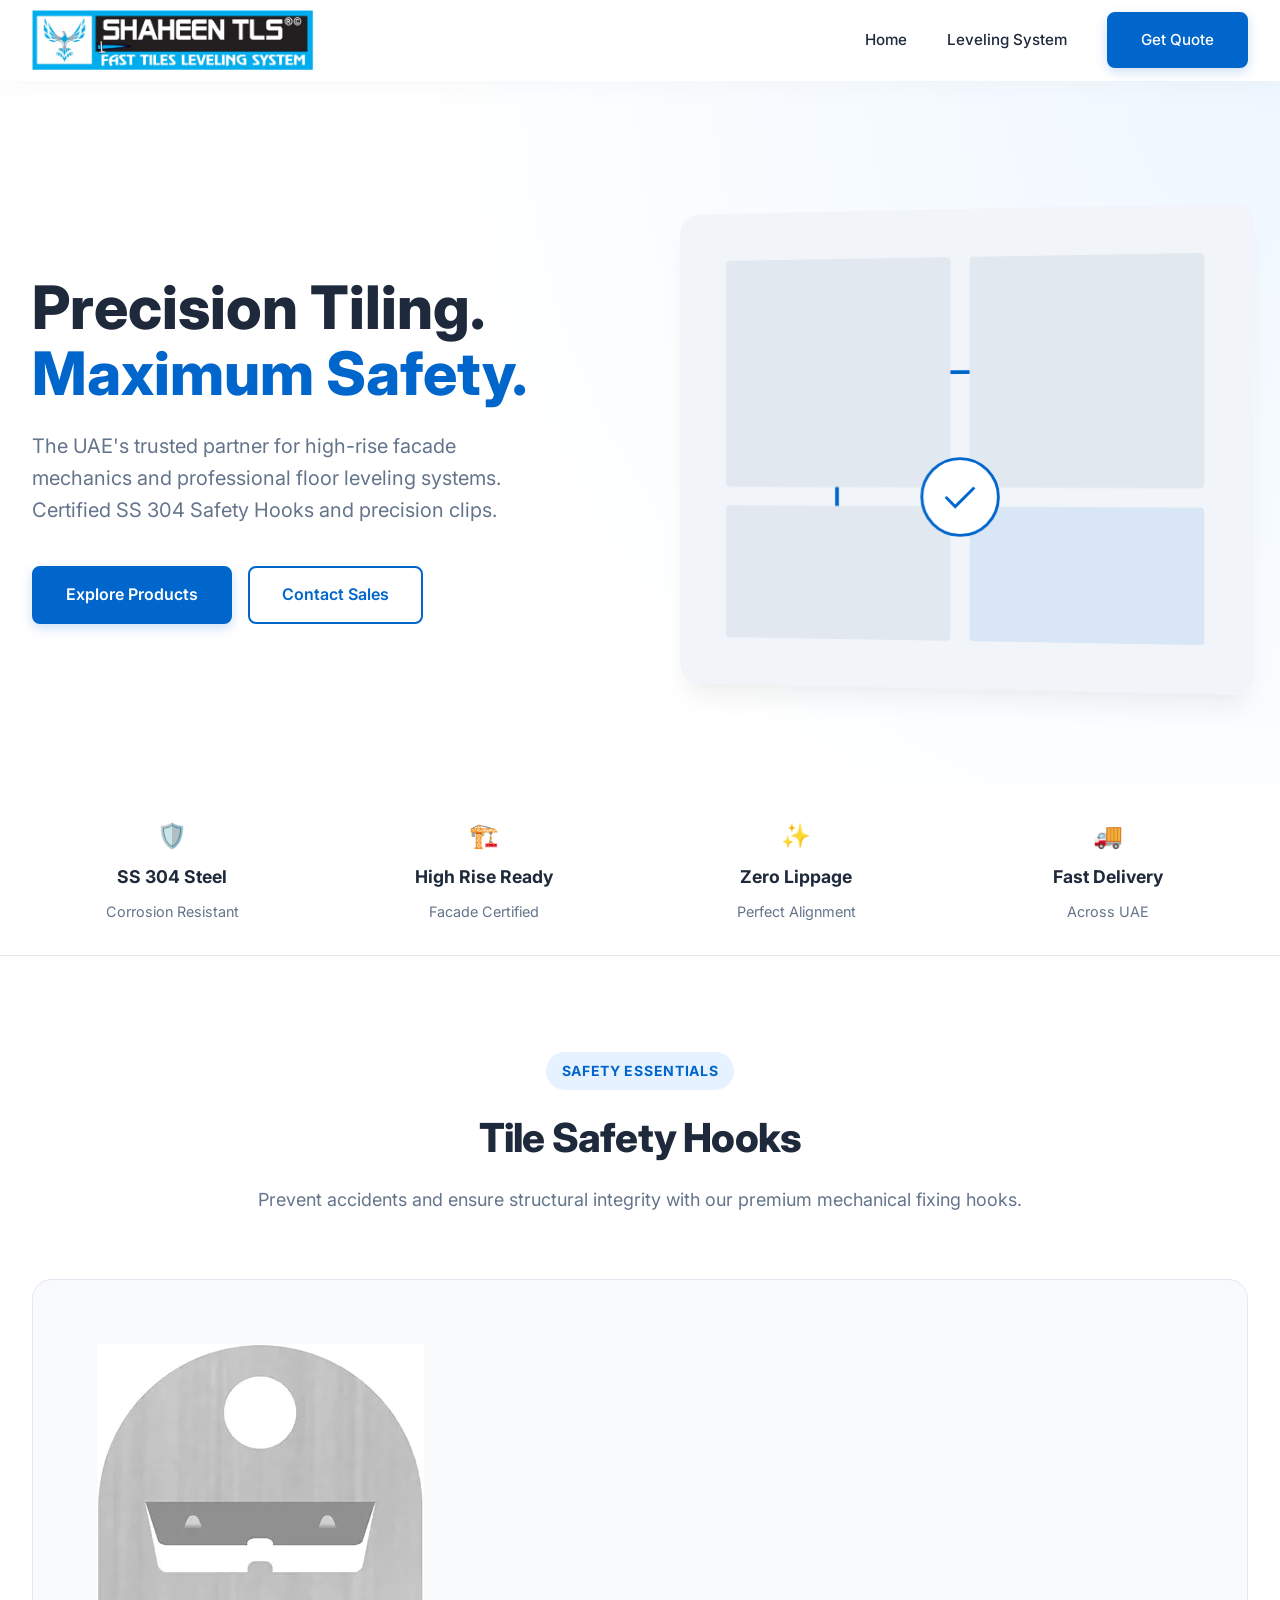
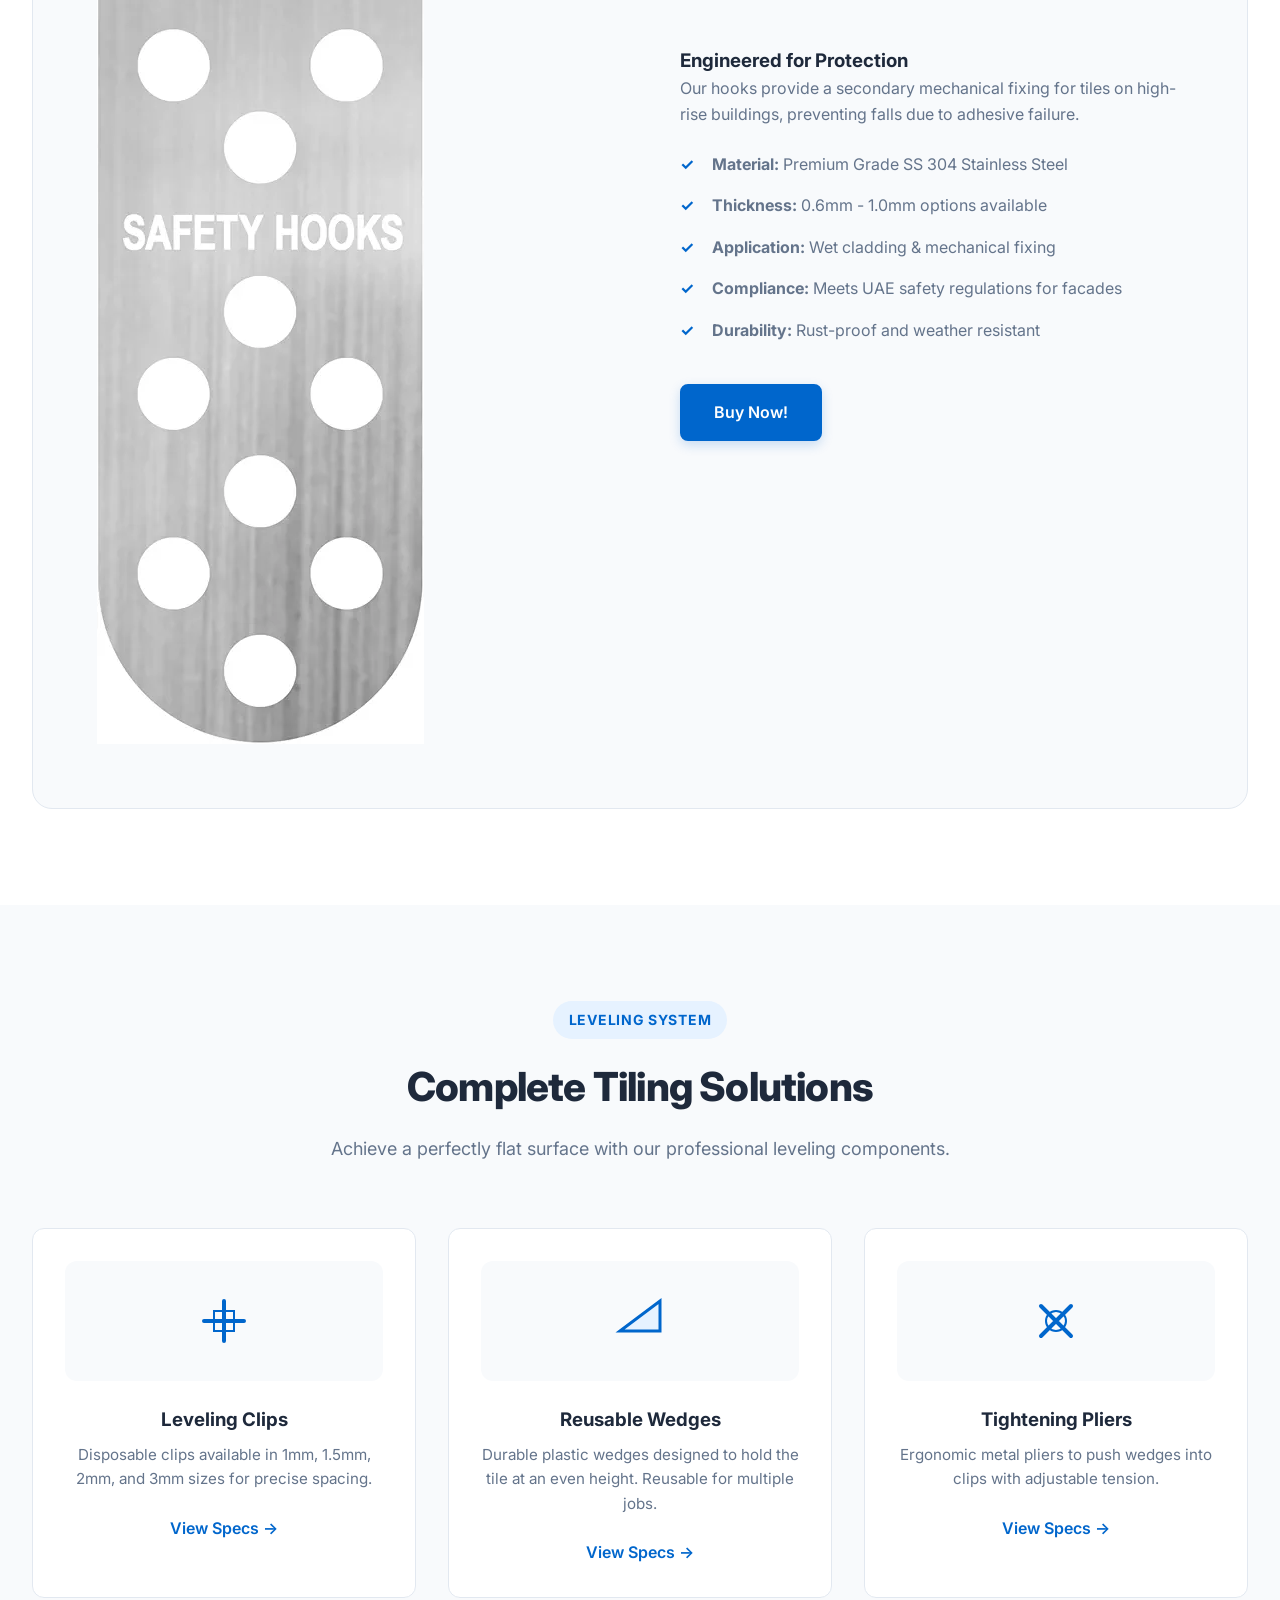
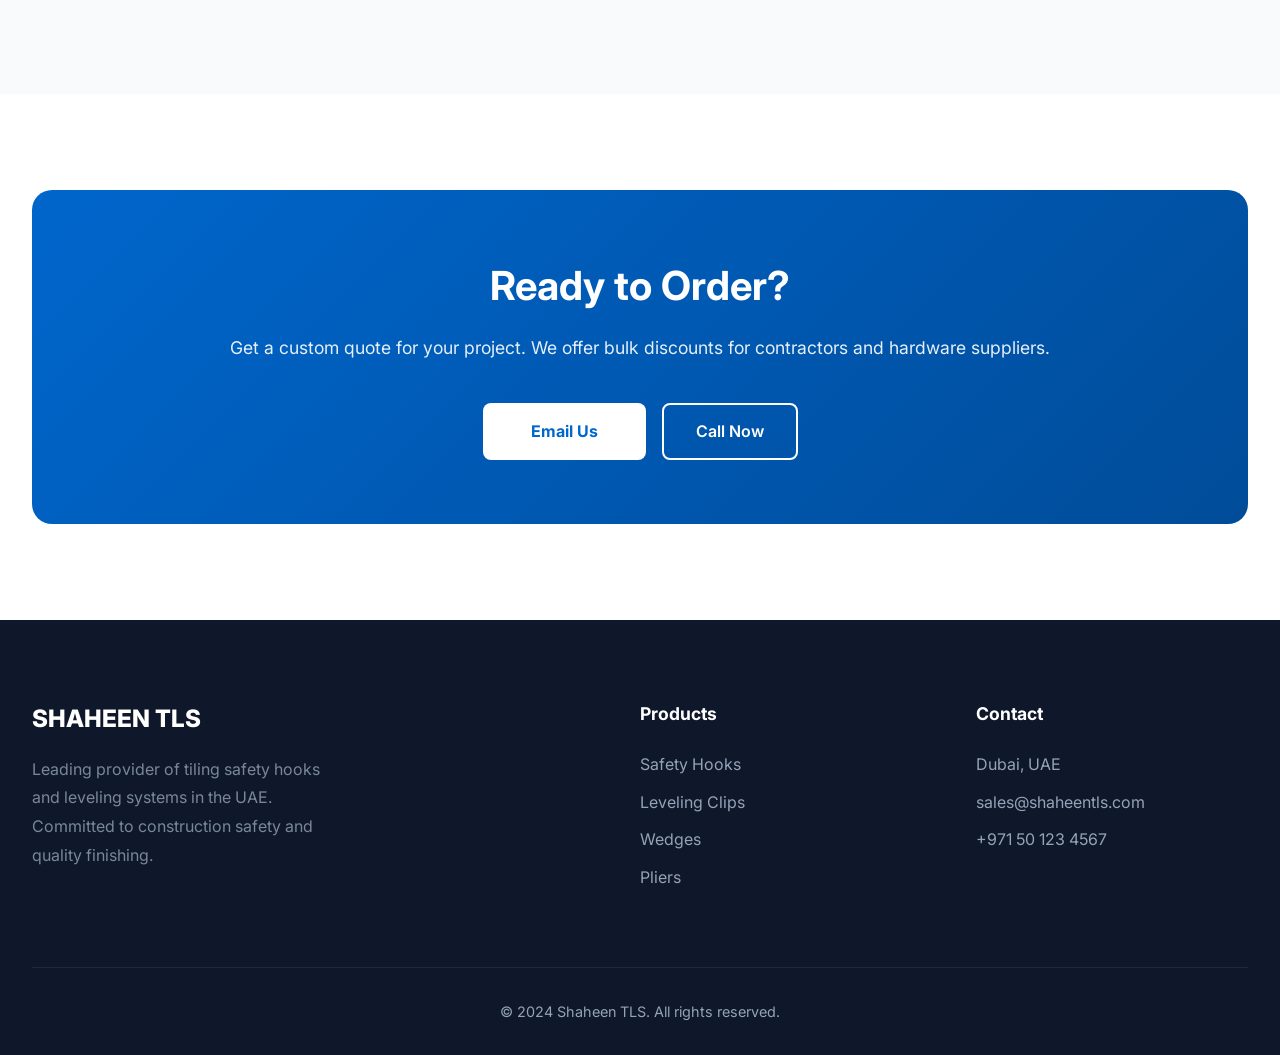
<file: index.html>
<!DOCTYPE html>
<html lang="en">
<head>
    <meta charset="UTF-8">
    <meta name="viewport" content="width=device-width, initial-scale=1.0">
    <title>Shaheen TLS - Professional Tile Leveling Systems</title>
    <link href="https://unpkg.com/aos@2.3.1/dist/aos.css" rel="stylesheet">
    <link href="https://fonts.googleapis.com/css2?family=Inter:wght@300;400;500;600;700;800&display=swap" rel="stylesheet">
    
    <style>
        :root {
            /* Brand Colors */
            --primary: #0066cc;
            --primary-dark: #004c99;
            --primary-light: #e6f2ff;
            --accent: #00b4d8; 
            
            /* Neutrals */
            --bg-white: #ffffff;
            --bg-off-white: #f8fafc;
            --text-main: #1e293b;
            --text-muted: #64748b;
            --border-light: #e2e8f0;

            /* Effects */
            --shadow-sm: 0 1px 3px rgba(0,0,0,0.05);
            --shadow-card: 0 4px 6px -1px rgba(0, 0, 0, 0.05), 0 2px 4px -1px rgba(0, 0, 0, 0.03);
            --shadow-hover: 0 20px 25px -5px rgba(0, 0, 0, 0.05), 0 10px 10px -5px rgba(0, 0, 0, 0.02);
            --radius-md: 12px;
            --radius-lg: 20px;
        }

        /* --- Reset & Base --- */
        * { margin: 0; padding: 0; box-sizing: border-box; }
        
        html { scroll-behavior: smooth; }
        
        body {
            font-family: 'Inter', sans-serif;
            color: var(--text-main);
            background: var(--bg-white);
            line-height: 1.6;
            overflow-x: hidden;
        }

        a { text-decoration: none; color: inherit; transition: 0.3s ease; }
        ul { list-style: none; }
        img { max-width: 100%; display: block; }

        /* --- Components --- */
        .container {
            max-width: 1280px;
            margin: 0 auto;
            padding: 0 2rem;
        }

        .btn {
            display: inline-block;
            padding: 0.875rem 2rem;
            border-radius: 8px;
            font-weight: 600;
            font-size: 1rem;
            cursor: pointer;
            transition: all 0.3s ease;
        }

        .btn-primary {
            background: var(--primary);
            color: white;
            border: 2px solid var(--primary);
            box-shadow: 0 4px 12px rgba(0, 102, 204, 0.2);
        }

        .btn-primary:hover {
            background: var(--primary-dark);
            border-color: var(--primary-dark);
            transform: translateY(-2px);
        }

        .btn-outline {
            background: transparent;
            color: var(--primary);
            border: 2px solid var(--primary);
        }

        .btn-outline:hover {
            background: var(--primary-light);
            transform: translateY(-2px);
        }

        .badge {
            display: inline-block;
            background: var(--primary-light);
            color: var(--primary);
            padding: 0.5rem 1rem;
            border-radius: 50px;
            font-size: 0.875rem;
            font-weight: 700;
            text-transform: uppercase;
            letter-spacing: 0.05em;
            margin-bottom: 1rem;
        }

        .section-title {
            text-align: center;
            margin-bottom: 4rem;
            max-width: 800px;
            margin-left: auto;
            margin-right: auto;
        }

        .section-title h2 {
            font-size: 2.5rem;
            font-weight: 800;
            color: var(--text-main);
            margin-bottom: 1rem;
            letter-spacing: -0.02em;
        }

        .section-title p {
            color: var(--text-muted);
            font-size: 1.125rem;
        }

        /* --- Glassy Header --- */
        header {
            position: sticky;
            top: 0;
            z-index: 1000;
            /* Glassmorphism Effect */
            background: rgba(255, 255, 255, 0.7); /* High transparency */
            backdrop-filter: blur(16px); /* Strong frost effect */
            -webkit-backdrop-filter: blur(16px); /* Safari support */
            border-bottom: 1px solid rgba(255, 255, 255, 0.5);
            box-shadow: 0 4px 30px rgba(0, 0, 0, 0.03); /* Soft shadow */
            transition: all 0.3s ease;
        }

        nav {
            display: flex;
            justify-content: space-between;
            align-items: center;
            height: 80px;
        }

        .logo {
            font-weight: 800;
            font-size: 1.5rem;
            color: var(--primary);
            display: flex;
            align-items: center;
            gap: 10px;
        }

        .logo svg { height: 40px; width: auto; }

        .nav-links {
            display: flex;
            gap: 2.5rem;
            align-items: center;
        }

        .nav-links a {
            font-weight: 500;
            color: var(--text-main);
            font-size: 0.95rem;
            position: relative;
        }
           /* Logo Styling */
        .logo-container {
            display: flex;
            align-items: center;
            height: 100%;
        }
        .logo-img {
            max-height: 60px; /* Adjusts height automatically */
            width: auto;
            object-fit: contain;
        }

        .nav-links a:hover { color: var(--primary); }

        .hamburger { display: none; cursor: pointer; font-size: 1.5rem; }

        /* --- Hero Section --- */
        .hero {
            padding: 8rem 0 6rem;
            background: radial-gradient(circle at top right, #eef7ff 0%, #ffffff 60%);
            position: relative;
            overflow: hidden;
            /* Adding negative margin so hero content goes behind glassy header slightly if needed, but padding handles it */
        }

        .hero-grid {
            display: grid;
            grid-template-columns: 1fr 1fr;
            gap: 4rem;
            align-items: center;
        }

        .hero-content h1 {
            font-size: 3.75rem;
            line-height: 1.1;
            font-weight: 800;
            margin-bottom: 1.5rem;
            color: var(--text-main);
        }

        .hero-content h1 span { color: var(--primary); }
        
        .hero-content p {
            font-size: 1.25rem;
            color: var(--text-muted);
            margin-bottom: 2.5rem;
            max-width: 90%;
        }

        .hero-visual img {
            border-radius: var(--radius-lg);
            box-shadow: var(--shadow-hover);
            transform: perspective(1000px) rotateY(-5deg);
            transition: transform 0.5s ease;
        }
        
        .hero-visual:hover img {
            transform: perspective(1000px) rotateY(0deg);
        }

        /* --- Stats/Trust Strip --- */
        .trust-strip {
            background: var(--bg-white);
            border-bottom: 1px solid var(--border-light);
            padding: 2rem 0;
        }

        .trust-grid {
            display: grid;
            grid-template-columns: repeat(4, 1fr);
            gap: 2rem;
            text-align: center;
        }

        .trust-item {
            display: flex;
            flex-direction: column;
            align-items: center;
            gap: 0.5rem;
        }

        .trust-item strong {
            font-size: 1.1rem;
            color: var(--text-main);
        }

        .trust-item span {
            font-size: 0.9rem;
            color: var(--text-muted);
        }

        /* --- Featured Product (Safety Hooks) --- */
        .featured {
            padding: 6rem 0;
            background: var(--bg-white);
        }

        .product-split {
            display: grid;
            grid-template-columns: 1fr 1fr;
            gap: 5rem;
            align-items: center;
            background: var(--bg-off-white);
            padding: 4rem;
            border-radius: var(--radius-lg);
            border: 1px solid var(--border-light);
        }

        .feature-list li {
            position: relative;
            padding-left: 2rem;
            margin-bottom: 1rem;
            color: var(--text-muted);
        }

        .feature-list li::before {
            content: "✓";
            position: absolute;
            left: 0;
            color: var(--primary);
            font-weight: bold;
        }

        /* --- Product Grid (Leveling System) --- */
        .products {
            padding: 6rem 0;
            background: var(--bg-off-white);
        }

        .product-grid {
            display: grid;
            grid-template-columns: repeat(auto-fit, minmax(300px, 1fr));
            gap: 2rem;
        }

        .product-card {
            background: var(--bg-white);
            border-radius: var(--radius-md);
            padding: 2rem;
            border: 1px solid var(--border-light);
            transition: all 0.3s ease;
            text-align: center;
        }

        .product-card:hover {
            transform: translateY(-5px);
            box-shadow: var(--shadow-hover);
            border-color: var(--primary-light);
        }

        .product-icon {
            height: 120px;
            width: 100%;
            display: flex;
            align-items: center;
            justify-content: center;
            background: var(--bg-off-white);
            border-radius: var(--radius-md);
            margin-bottom: 1.5rem;
        }

        .product-card h3 {
            margin-bottom: 0.5rem;
            color: var(--text-main);
        }

        .product-card p {
            color: var(--text-muted);
            font-size: 0.95rem;
            margin-bottom: 1.5rem;
        }

        /* --- Contact/CTA --- */
        .contact {
            padding: 6rem 0;
            background: var(--bg-white);
        }

        .contact-wrapper {
            background: linear-gradient(135deg, var(--primary) 0%, var(--primary-dark) 100%);
            border-radius: var(--radius-lg);
            padding: 4rem;
            color: white;
            text-align: center;
            display: grid;
            place-items: center;
        }

        .contact-content h2 {
            font-size: 2.5rem;
            margin-bottom: 1rem;
        }

        .contact-content p {
            margin-bottom: 2.5rem;
            opacity: 0.9;
            font-size: 1.1rem;
        }

        .btn-white {
            background: white;
            color: var(--primary);
            padding: 1rem 3rem;
            border-radius: 8px;
            font-weight: 700;
        }

        .btn-white:hover {
            background: var(--bg-off-white);
            transform: scale(1.05);
        }

        /* --- Footer --- */
        footer {
            background: #0f172a;
            color: #94a3b8;
            padding: 5rem 0 2rem;
        }

        .footer-grid {
            display: grid;
            grid-template-columns: 2fr 1fr 1fr;
            gap: 4rem;
            margin-bottom: 4rem;
        }

        .footer-col h4 {
            color: white;
            margin-bottom: 1.5rem;
            font-size: 1.1rem;
        }

        .footer-col ul li { margin-bottom: 0.75rem; }
        .footer-col ul li a:hover { color: white; }

        .footer-bottom {
            border-top: 1px solid #1e293b;
            padding-top: 2rem;
            text-align: center;
            font-size: 0.9rem;
        }

        /* --- Mobile Responsive --- */
        @media (max-width: 968px) {
            .hero-content h1 { font-size: 2.5rem; }
            .hero-grid, .product-split, .footer-grid { grid-template-columns: 1fr; gap: 3rem; }
            
            .nav-links {
                position: fixed;
                top: 80px;
                left: 0;
                width: 100%;
                background: rgba(255, 255, 255, 0.95); /* Slightly glassy mobile menu */
                backdrop-filter: blur(10px);
                flex-direction: column;
                padding: 2rem;
                box-shadow: var(--shadow-card);
                clip-path: circle(0% at 100% 0);
                transition: 0.5s ease-in-out;
                border-bottom: 1px solid var(--border-light);
            }

            .nav-links.active {
                clip-path: circle(150% at 100% 0);
            }

            .hamburger { display: block; color: var(--text-main); }
            .product-split { padding: 2rem; }
        }
    </style>
</head>
<body>

    <header>
        <div class="container">
            <nav>
                 <a href="index.html" class="logo-container">
        <img src="WhatsApp Image 2025-12-23 at 11.14.36 PM.jpeg" alt="Shaheen TLS" class="logo-img">
    </a>
                <div class="hamburger" onclick="toggleMenu()">☰</div>
                <ul class="nav-links">
                    <li><a href="#home">Home</a></li>
                    <li><a href="product.html">Leveling System</a></li>
                    <li><a href="#contact" class="btn btn-primary" style="color: white;">Get Quote</a></li>
                </ul>
            </nav>
        </div>
    </header>

    <section class="hero" id="home">
        <div class="container">
            <div class="hero-grid">
                <div class="hero-content" data-aos="fade-right">
                    <h1>Precision Tiling.<br><span>Maximum Safety.</span></h1>
                    <p>The UAE's trusted partner for high-rise facade mechanics and professional floor leveling systems. Certified SS 304 Safety Hooks and precision clips.</p>
                    <div style="display: flex; gap: 1rem;">
                        <a href="product.html" class="btn btn-primary">Explore Products</a>
                        <a href="contact.html" class="btn btn-outline">Contact Sales</a>
                    </div>
                </div>
                <div class="hero-visual" data-aos="fade-left">
                    <img src="data:image/svg+xml,%3Csvg xmlns='http://www.w3.org/2000/svg' viewBox='0 0 600 500'%3E%3Crect width='600' height='500' fill='%23f1f5f9' rx='20'/%3E%3Crect x='50' y='50' width='240' height='240' fill='%23e2e8f0' rx='4'/%3E%3Crect x='310' y='50' width='240' height='240' fill='%23e2e8f0' rx='4'/%3E%3Crect x='50' y='310' width='240' height='140' fill='%23e2e8f0' rx='4'/%3E%3Crect x='310' y='310' width='240' height='140' fill='%230066cc' opacity='0.1' rx='4'/%3E%3Cpath d='M290 170 L310 170' stroke='%230066cc' stroke-width='4'/%3E%3Cpath d='M170 290 L170 310' stroke='%230066cc' stroke-width='4'/%3E%3Ccircle cx='300' cy='300' r='40' fill='white' stroke='%230066cc' stroke-width='3'/%3E%3Cpath d='M285 300L295 310L315 290' stroke='%230066cc' stroke-width='3' fill='none'/%3E%3C/svg%3E" alt="Tiling System Diagram">
                </div>
            </div>
        </div>
    </section>

    <section class="trust-strip">
        <div class="container">
            <div class="trust-grid">
                <div class="trust-item" data-aos="fade-up" data-aos-delay="0">
                    <div style="font-size: 1.5rem;">🛡️</div>
                    <strong>SS 304 Steel</strong>
                    <span>Corrosion Resistant</span>
                </div>
                <div class="trust-item" data-aos="fade-up" data-aos-delay="100">
                    <div style="font-size: 1.5rem;">🏗️</div>
                    <strong>High Rise Ready</strong>
                    <span>Facade Certified</span>
                </div>
                <div class="trust-item" data-aos="fade-up" data-aos-delay="200">
                    <div style="font-size: 1.5rem;">✨</div>
                    <strong>Zero Lippage</strong>
                    <span>Perfect Alignment</span>
                </div>
                <div class="trust-item" data-aos="fade-up" data-aos-delay="300">
                    <div style="font-size: 1.5rem;">🚚</div>
                    <strong>Fast Delivery</strong>
                    <span>Across UAE</span>
                </div>
            </div>
        </div>
    </section>

    <section class="featured" id="hooks">
        <div class="container">
            <div class="section-title">
                <span class="badge">Safety Essentials</span>
                <h2>Tile Safety Hooks</h2>
                <p>Prevent accidents and ensure structural integrity with our premium mechanical fixing hooks.</p>
            </div>
            
            <div class="product-split">
                <div class="product-img" data-aos="zoom-in">
                    <img src="1.webp" alt="Safety Hook Technical">
                </div>
                <div class="product-info" data-aos="fade-left">
                    <h3>Engineered for Protection</h3>
                    <p style="margin-bottom: 1.5rem; color: var(--text-muted);">
                        Our hooks provide a secondary mechanical fixing for tiles on high-rise buildings, preventing falls due to adhesive failure.
                    </p>
                    <ul class="feature-list">
                        <li><strong>Material:</strong> Premium Grade SS 304 Stainless Steel</li>
                        <li><strong>Thickness:</strong> 0.6mm - 1.0mm options available</li>
                        <li><strong>Application:</strong> Wet cladding & mechanical fixing</li>
                        <li><strong>Compliance:</strong> Meets UAE safety regulations for facades</li>
                        <li><strong>Durability:</strong> Rust-proof and weather resistant</li>
                    </ul>
                    <a href="product.html" class="btn btn-primary" style="margin-top: 1.5rem;">Buy Now!</a>
                </div>
            </div>
        </div>
    </section>

    <section class="products" id="products">
        <div class="container">
            <div class="section-title">
                <span class="badge">Leveling System</span>
                <h2>Complete Tiling Solutions</h2>
                <p>Achieve a perfectly flat surface with our professional leveling components.</p>
            </div>

            <div class="product-grid">
                <div class="product-card" data-aos="fade-up" data-aos-delay="0">
                    <div class="product-icon">
                        <svg width="60" height="60" viewBox="0 0 60 60" fill="none">
                            <path d="M30 10V50M10 30H50" stroke="#0066cc" stroke-width="4" stroke-linecap="round"/>
                            <rect x="20" y="20" width="20" height="20" stroke="#0066cc" stroke-width="2"/>
                        </svg>
                    </div>
                    <h3>Leveling Clips</h3>
                    <p>Disposable clips available in 1mm, 1.5mm, 2mm, and 3mm sizes for precise spacing.</p>
                    <span style="color: var(--primary); font-weight: 600;">View Specs →</span>
                </div>

                <div class="product-card" data-aos="fade-up" data-aos-delay="100">
                    <div class="product-icon">
                        <svg width="60" height="60" viewBox="0 0 60 60" fill="none">
                            <path d="M10 40L50 10L50 40H10Z" fill="#e6f2ff" stroke="#0066cc" stroke-width="3"/>
                        </svg>
                    </div>
                    <h3>Reusable Wedges</h3>
                    <p>Durable plastic wedges designed to hold the tile at an even height. Reusable for multiple jobs.</p>
                    <span style="color: var(--primary); font-weight: 600;">View Specs →</span>
                </div>

                <div class="product-card" data-aos="fade-up" data-aos-delay="200">
                    <div class="product-icon">
                        <svg width="60" height="60" viewBox="0 0 60 60" fill="none">
                            <path d="M15 45L45 15M45 45L15 15" stroke="#0066cc" stroke-width="4" stroke-linecap="round"/>
                            <circle cx="30" cy="30" r="10" stroke="#0066cc" stroke-width="2"/>
                        </svg>
                    </div>
                    <h3>Tightening Pliers</h3>
                    <p>Ergonomic metal pliers to push wedges into clips with adjustable tension.</p>
                    <span style="color: var(--primary); font-weight: 600;">View Specs →</span>
                </div>
            </div>
        </div>
    </section>

    <section class="contact" id="contact">
        <div class="container">
            <div class="contact-wrapper" data-aos="zoom-in">
                <div class="contact-content">
                    <h2>Ready to Order?</h2>
                    <p>Get a custom quote for your project. We offer bulk discounts for contractors and hardware suppliers.</p>
                    <div style="display: flex; gap: 1rem; flex-wrap: wrap; justify-content: center;">
                        <a href="mailto:sales@shaheentls.com" class="btn btn-white">Email Us</a>
                        <a href="tel:+971500000000" class="btn" style="border: 2px solid white; color: white;">Call Now</a>
                    </div>
                </div>
            </div>
        </div>
    </section>

    <footer>
        <div class="container">
            <div class="footer-grid">
                <div class="footer-col">
                    <div class="logo" style="color: white; margin-bottom: 1rem;">SHAHEEN TLS</div>
                    <p style="max-width: 300px; line-height: 1.8; opacity: 0.8;">
                        Leading provider of tiling safety hooks and leveling systems in the UAE. Committed to construction safety and quality finishing.
                    </p>
                </div>
                <div class="footer-col">
                    <h4>Products</h4>
                    <ul>
                        <li><a href="#">Safety Hooks</a></li>
                        <li><a href="#">Leveling Clips</a></li>
                        <li><a href="#">Wedges</a></li>
                        <li><a href="#">Pliers</a></li>
                    </ul>
                </div>
                <div class="footer-col">
                    <h4>Contact</h4>
                    <ul>
                        <li>Dubai, UAE</li>
                        <li>sales@shaheentls.com</li>
                        <li>+971 50 123 4567</li>
                    </ul>
                </div>
            </div>
            <div class="footer-bottom">
                <p>&copy; 2024 Shaheen TLS. All rights reserved.</p>
            </div>
        </div>
    </footer>

    <script src="https://unpkg.com/aos@2.3.1/dist/aos.js"></script>
    <script>
        // Initialize Animations
        AOS.init({
            duration: 800,
            once: true,
            offset: 100
        });

        // Mobile Menu Toggle
        function toggleMenu() {
            const nav = document.querySelector('.nav-links');
            nav.classList.toggle('active');
        }

        // Close menu when clicking a link
        document.querySelectorAll('.nav-links a').forEach(link => {
            link.addEventListener('click', () => {
                document.querySelector('.nav-links').classList.remove('active');
            });
        });
    </script>
</body>
</html>
</file>
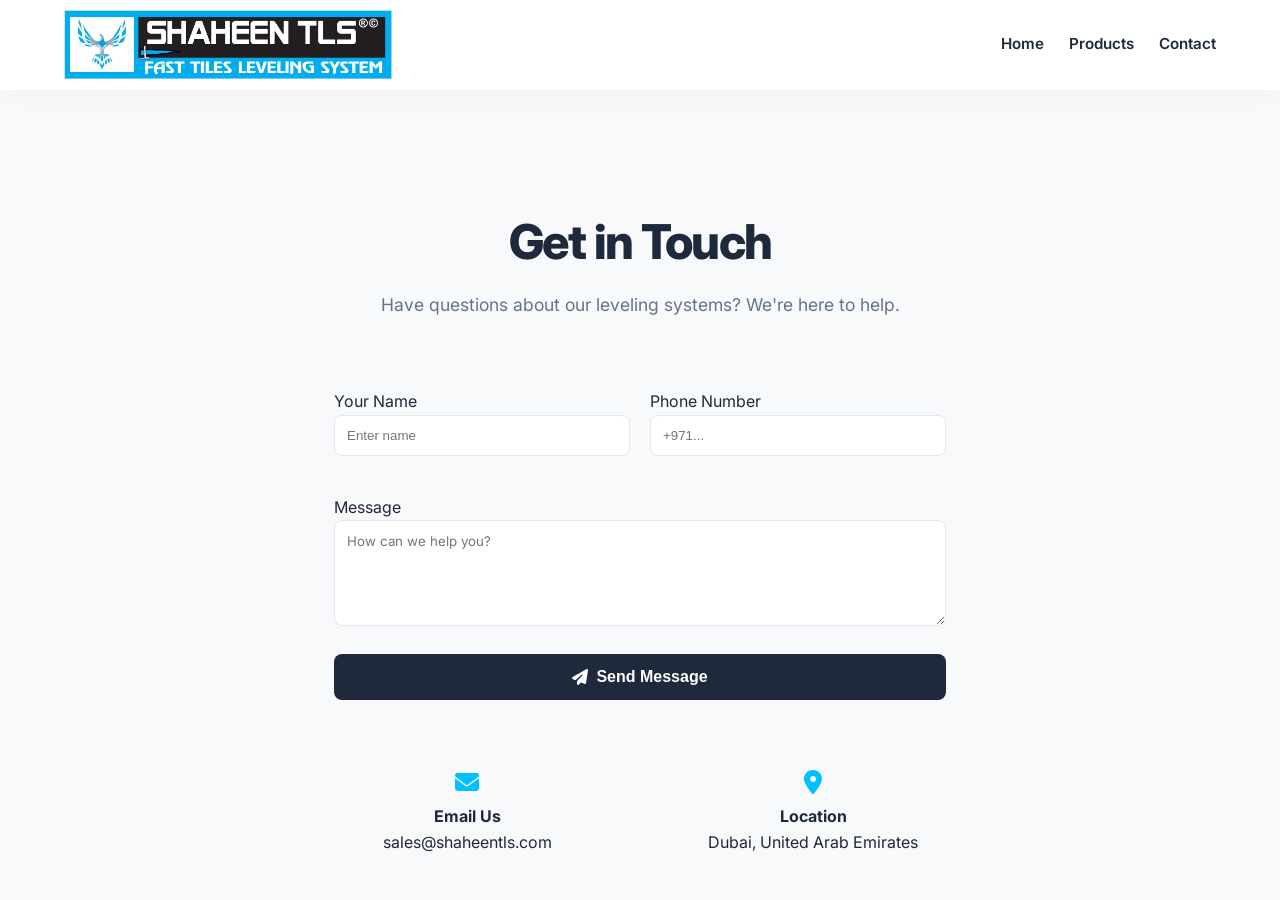
<file: contact.html>
<!DOCTYPE html>
<html lang="en">
<head>
    <meta charset="UTF-8">
    <meta name="viewport" content="width=device-width, initial-scale=1.0">
    <title>Contact Us | Shaheen TLS</title>
    
    <link href="https://fonts.googleapis.com/css2?family=Inter:wght@300;400;600;700;800&display=swap" rel="stylesheet">
    <link rel="stylesheet" href="https://cdnjs.cloudflare.com/ajax/libs/font-awesome/6.4.0/css/all.min.css">
    <link rel="stylesheet" href="style.css">
</head>
<body>

<header>
    <a href="index.html" class="logo-container">
        <img src="WhatsApp Image 2025-12-23 at 11.14.36 PM.jpeg" alt="Shaheen TLS Logo" class="logo-img">
    </a>

    <div class="mobile-menu-btn" onclick="toggleMobileMenu()">
        <i class="fa-solid fa-bars"></i>
    </div>

    <nav class="nav-links" id="navLinks">
        <a href="index.html" class="desktop-only">Home</a>
        <a href="product.html" class="desktop-only">Products</a>
        <a href="#" class="desktop-only active">Contact</a>

        <a href="index.html" class="mobile-only">Home</a>
        <a href="contact.html" class="mobile-only">Contact</a>
        <a href="product.html" class="mobile-only">Products</a>
    </nav>
</header>

<main class="container" style="margin-top: 50px; max-width: 800px;">
    <section class="section-header" style="text-align: center; margin-bottom: 40px;">
        <h1>Get in Touch</h1>
        <p>Have questions about our leveling systems? We're here to help.</p>
    </section>

    <div class="card" style="padding: 30px;">
        <form id="contactForm">
            <div style="display: grid; grid-template-columns: 1fr 1fr; gap: 20px; margin-bottom: 20px;">
                <div class="form-group">
                    <label>Your Name</label>
                    <input type="text" placeholder="Enter name" required style="width:100%; padding:12px; border:1px solid var(--border); border-radius:8px;">
                </div>
                <div class="form-group">
                    <label>Phone Number</label>
                    <input type="tel" placeholder="+971..." required style="width:100%; padding:12px; border:1px solid var(--border); border-radius:8px;">
                </div>
            </div>

            <div class="form-group" style="margin-bottom: 20px;">
                <label>Message</label>
                <textarea rows="5" placeholder="How can we help you?" required style="width:100%; padding:12px; border:1px solid var(--border); border-radius:8px; font-family: inherit;"></textarea>
            </div>

            <button type="submit" class="btn-primary" style="width: 100%; justify-content: center;">
                <i class="fa-solid fa-paper-plane"></i> Send Message
            </button>
        </form>
    </div>

    <div style="margin-top: 40px; display: grid; grid-template-columns: repeat(auto-fit, minmax(200px, 1fr)); gap: 20px; text-align: center;">
        <div>
            <i class="fa-solid fa-envelope" style="color: var(--primary); font-size: 1.5rem; margin-bottom: 10px;"></i>
            <h4>Email Us</h4>
            <p>sales@shaheentls.com</p>
        </div>
        <div>
            <i class="fa-solid fa-location-dot" style="color: var(--primary); font-size: 1.5rem; margin-bottom: 10px;"></i>
            <h4>Location</h4>
            <p>Dubai, United Arab Emirates</p>
        </div>
    </div>
</main>

<script>
    // Simple Mobile Toggle for this page
    function toggleMobileMenu() {
        const nav = document.getElementById('navLinks');
        nav.classList.toggle('active');
    }

    // Optional: Form submission handling
    document.getElementById('contactForm').addEventListener('submit', function(e) {
        e.preventDefault();
        alert('Thank you! Your message has been sent to sales@shaheentls.com');
        this.reset();
    });
</script>

</body>
</html>
</file>
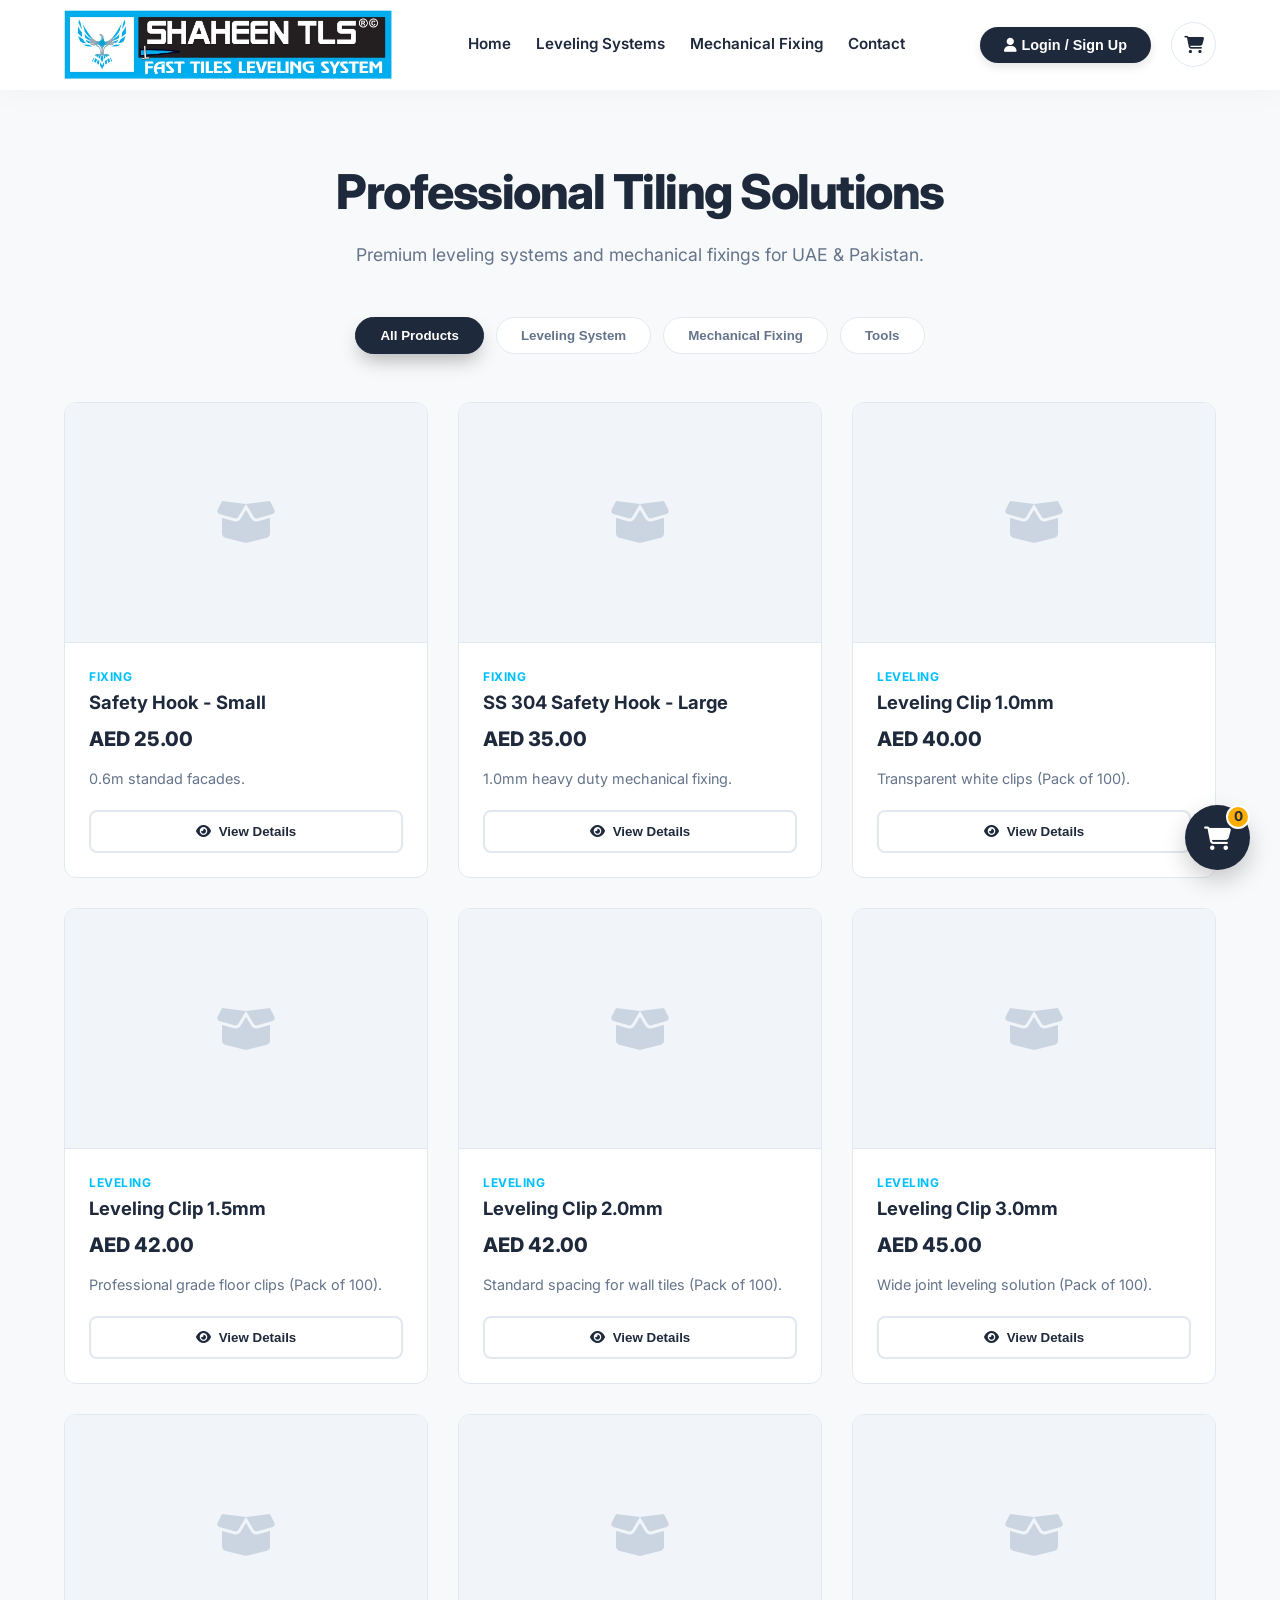
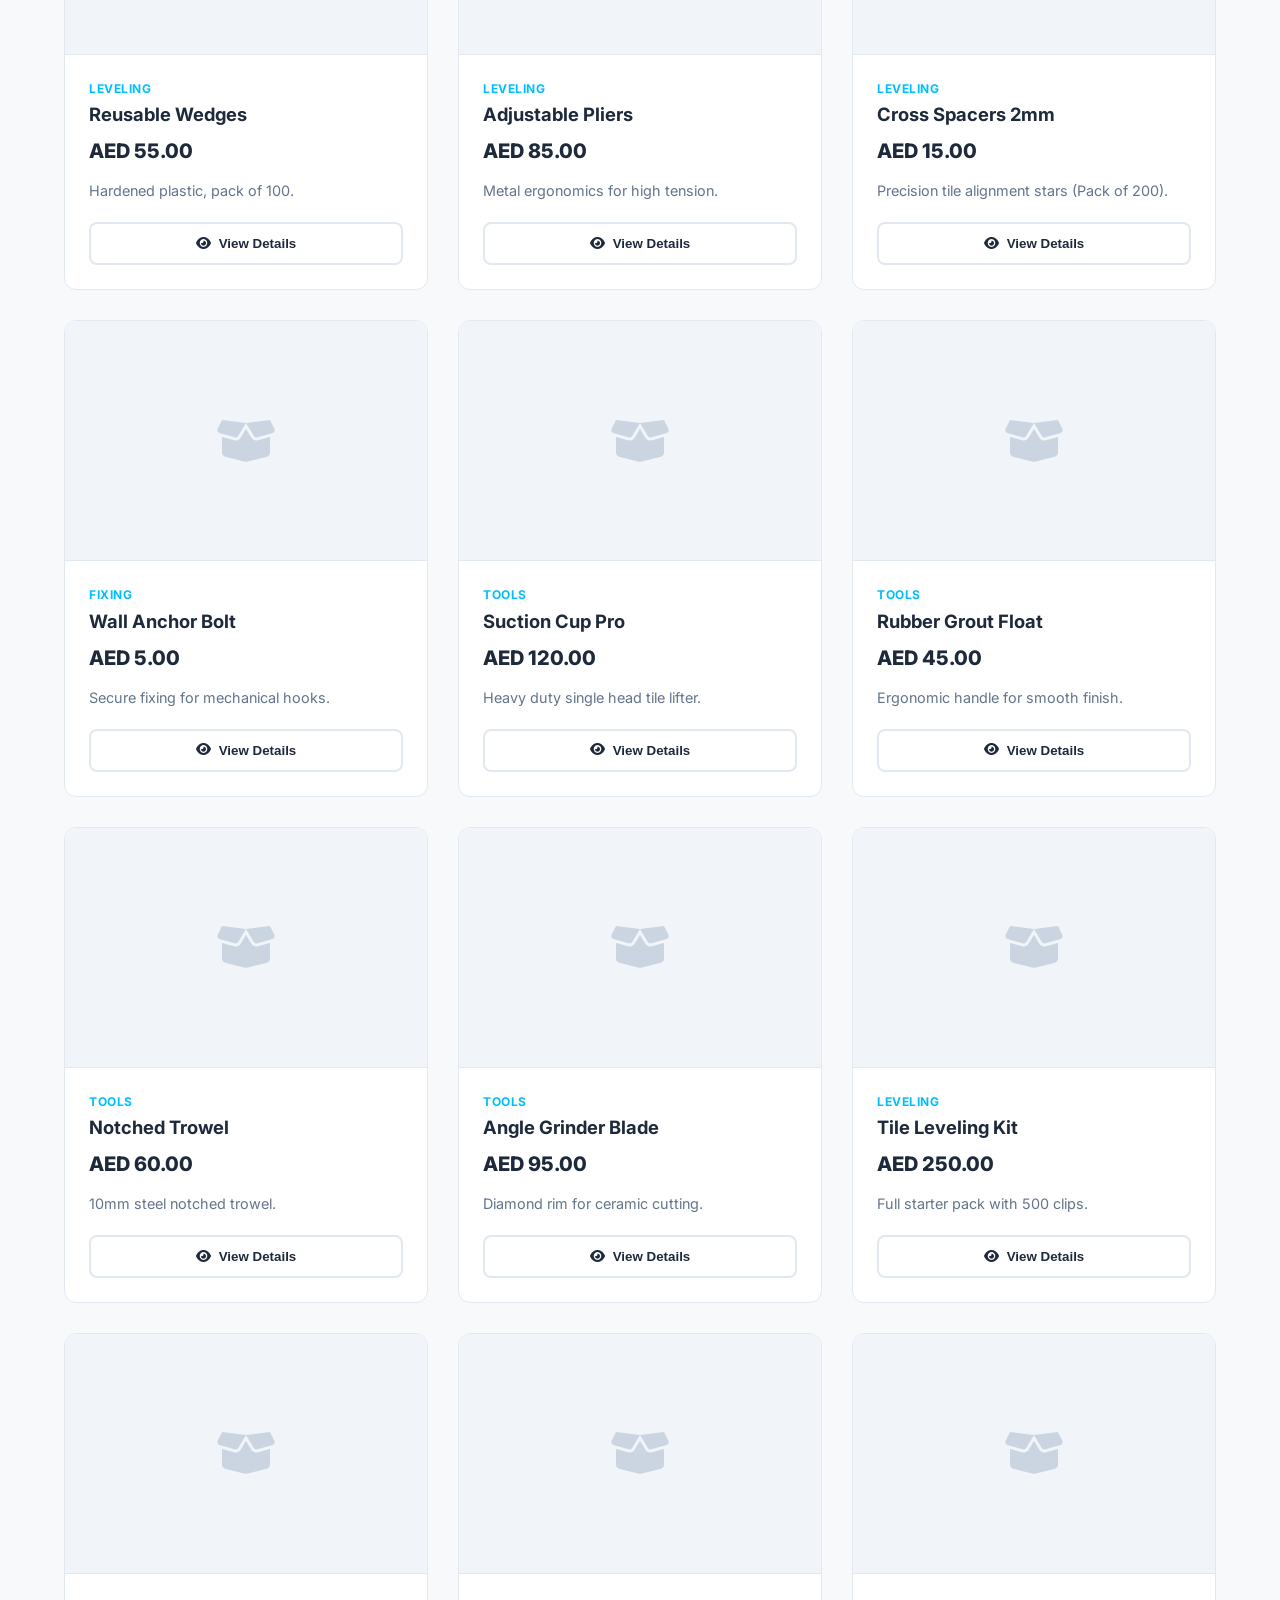
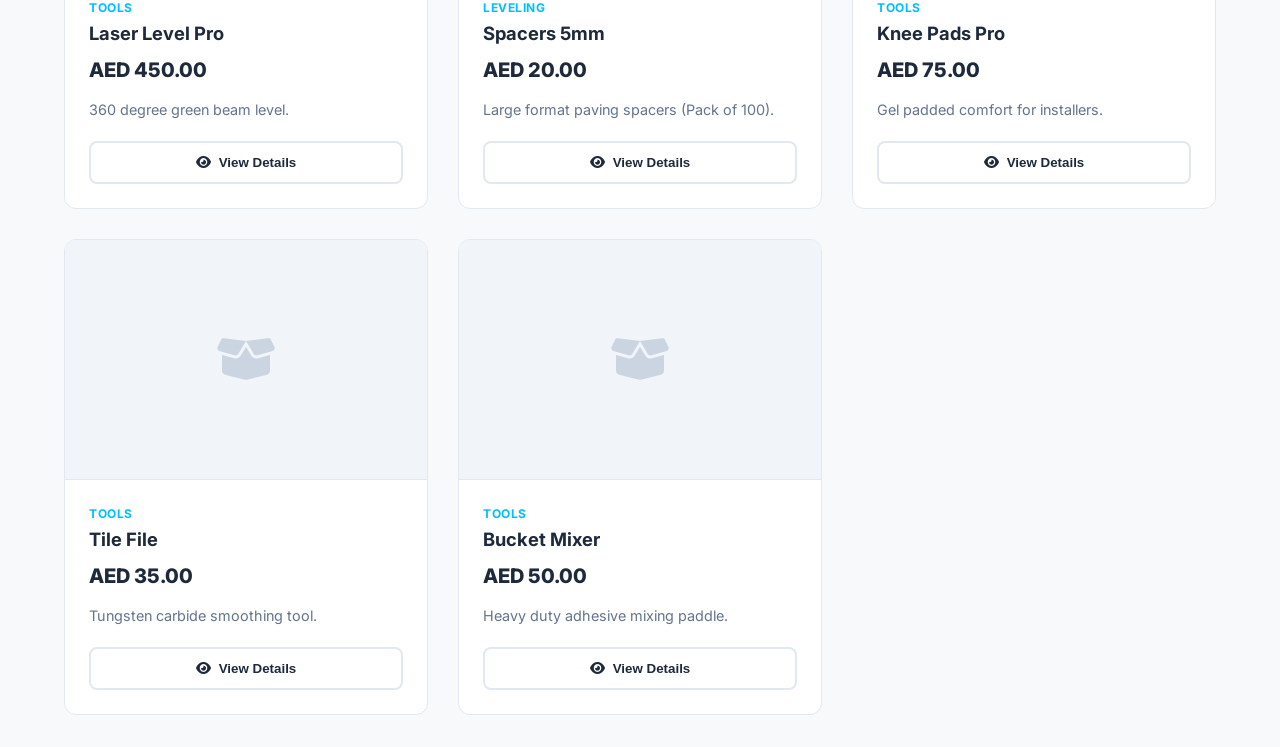
<file: product.html>
<!DOCTYPE html>
<html lang="en">
<head>
    <meta charset="UTF-8">
    <meta name="viewport" content="width=device-width, initial-scale=1.0">
    <title>Products | Shaheen TLS</title>
    
    <link href="https://fonts.googleapis.com/css2?family=Inter:wght@300;400;600;700;800&display=swap" rel="stylesheet">
    <link rel="stylesheet" href="https://cdnjs.cloudflare.com/ajax/libs/font-awesome/6.4.0/css/all.min.css">
    
    <link href="https://unpkg.com/aos@2.3.1/dist/aos.css" rel="stylesheet">
    
    <link rel="stylesheet" href="style.css">
</head>
<body>

<header>
    <a href="index.html" class="logo-container">
        <img src="WhatsApp Image 2025-12-23 at 11.14.36 PM.jpeg" alt="Shaheen TLS Logo" class="logo-img">
    </a>

<nav class="nav-links" id="navLinks">
    <a href="index.html" class="desktop-only">Home</a>
    <a href="#grid" onclick="filterProducts('leveling')" class="desktop-only">Leveling Systems</a>
    <a href="#grid" onclick="filterProducts('fixing')" class="desktop-only">Mechanical Fixing</a>
    <a href="contact.html" class="desktop-only">Contact</a>

    <a href="index.html" class="mobile-only">Home</a>
    <a href="contact.html" class="mobile-only">Contact</a>
</nav>

    <div class="header-actions">
        <div id="authSection"></div>

        <div class="header-cart-btn" onclick="openCart()">
            <i class="fa-solid fa-cart-shopping"></i>
            <div class="badge" id="headerBadge">0</div>
        </div>

        <div class="mobile-menu-btn" onclick="toggleMobileMenu()">
            <i class="fa-solid fa-bars"></i>
        </div>
    </div>
</header>


<div class="container">
    <div class="section-header" data-aos="fade-down">
        <h1>Professional Tiling Solutions</h1>
        <p>Premium leveling systems and mechanical fixings for UAE & Pakistan.</p>
    </div>

    <div class="filter-container" data-aos="fade-up" data-aos-delay="100">
        <button class="filter-btn active" onclick="filterProducts('all')">All Products</button>
        <button class="filter-btn" onclick="filterProducts('leveling')">Leveling System</button>
        <button class="filter-btn" onclick="filterProducts('fixing')">Mechanical Fixing</button>
        <button class="filter-btn" onclick="filterProducts('tools')">Tools</button>
    </div>

    <div class="product-grid" id="grid">
        </div>
</div>

<div class="fab-cart" onclick="openCart()">
    <i class="fa-solid fa-cart-shopping"></i>
    <div class="fab-count" id="fabCount">0</div>
</div>

<div class="modal-overlay" id="authModalOverlay">
    <div class="modal">
        <div class="modal-header">
            <h2>Create Account or Login</h2> <button class="close-btn" onclick="closeModal('authModalOverlay')">&times;</button>
        </div>
        <p style="margin-bottom: 20px; color: #64748b; font-size: 0.9rem;">
            <i class="fa-solid fa-user-plus"></i> Access your orders and secure checkout.
        </p>
        <form id="loginForm" onsubmit="handleAuth(event)">
            <div class="form-group">
                <label class="form-label">Full Name</label>
                <input type="text" id="authName" class="form-input" placeholder="e.g. Ali Khan" 
                       required pattern="[a-zA-Z\s.]{3,30}" title="Name must be letters only, 3-30 characters">
            </div>
            <div class="form-group">
                <label class="form-label">Phone Number</label>
                <input type="tel" id="authPhone" class="form-input" placeholder="+971501234567" 
                       required pattern="^(\+|00)(92|971)[0-9]{9,10}$" title="Format: +971xxxxxxxxx or +92xxxxxxxxx">
            </div>
            <div class="form-group">
                <label class="form-label">Email Address</label>
                <input type="email" id="authEmail" class="form-input" placeholder="ali@example.com" required>
            </div>
            <button type="submit" class="btn-primary">
                <i class="fa-solid fa-right-to-bracket"></i> Continue to Profile
            </button>
        </form>
    </div>
</div>

<div class="modal-overlay" id="cartModalOverlay">
    <div class="modal">
        <div class="modal-header">
            <h2>Your Cart</h2>
            <button class="close-btn" onclick="closeModal('cartModalOverlay')">&times;</button>
        </div>
        
        <div class="cart-items-container" id="cartList"></div>
        
        <div class="cart-total-section" id="cartTotalSection">
            <span>Total Estimate:</span>
            <span id="cartTotalValue">AED 0.00</span>
        </div>

        <div class="modal-btns">
            <button class="btn-cancel" onclick="closeModal('cartModalOverlay')">Keep Shopping</button>
            <button class="btn-primary" onclick="checkAuthAndProceed()">
                Proceed to Checkout <i class="fa-solid fa-arrow-right"></i>
            </button>
        </div>
    </div>
</div>

<div class="modal-overlay" id="shippingModalOverlay">
    <div class="modal">
        <div class="modal-header">
            <h2>Shipping Details</h2>
            <button class="close-btn" onclick="closeModal('shippingModalOverlay')">&times;</button>
        </div>
        <form onsubmit="finalizeOrder(event)">
            <div class="form-group">
                <label class="form-label">Country (Restricted Shipping)</label>
                <select id="shipCountry" class="form-select" required onchange="updateCityDropdown()">
                    <option value="" disabled selected>Select Country</option>
                    <option value="UAE">United Arab Emirates</option>
                    <option value="Pakistan">Pakistan</option>
                </select>
                <div class="form-hint" id="shippingHint">We ship to UAE and Pakistan only.</div>
            </div>

            <div class="form-group">
                <label class="form-label">City</label>
                <select id="shipCity" class="form-select" required disabled>
                    <option value="" disabled selected>Select Country First</option>
                </select>
            </div>

            <div class="form-group">
                <label class="form-label">Building / Street Address</label>
                <input type="text" id="shipAddress" class="form-input" placeholder="Flat 101, Building Name..." required>
            </div>
            
            <div class="modal-btns">
                <button type="button" class="btn-cancel" onclick="closeModal('shippingModalOverlay')">Back</button>
                <button type="submit" class="btn-primary">
                    <i class="fa-solid fa-paper-plane"></i> Generate Order Email
                </button>
            </div>
        </form>
    </div>
</div>

<div class="modal-overlay" id="successModalOverlay">
    <div class="modal success-modal" style="text-align: center;">
        <div class="checkmark-wrapper" style="display: flex; justify-content: center; margin-bottom: 20px;">
            <svg class="checkmark" xmlns="http://www.w3.org/2000/svg" viewBox="0 0 52 52" style="width:80px; height:80px;">
                <circle class="checkmark__circle" cx="26" cy="26" r="25" fill="none"/>
                <path class="checkmark__check" fill="none" d="M14.1 27.2l7.1 7.2 16.7-16.8"/>
            </svg>
        </div>
        
        <h2 style="color: var(--text-dark); margin-bottom: 10px;">Order Inquiry Generated!</h2>
        <p style="color: var(--text-gray); margin-bottom: 25px;">Your order details have been prepared. Please send the generated email to complete your inquiry.</p>
        
        <div id="receiptContainer" class="receipt-container"></div>

        <div class="modal-btns">
            <button class="btn-cancel" onclick="closeModal('successModalOverlay')">Close</button>
            <button class="btn-primary" id="openMailBtn">
                <i class="fa-solid fa-envelope-open-text"></i> Open Email App
            </button>
        </div>
    </div>
</div>


<div class="modal-overlay" id="productModalOverlay">
    <div class="modal product-detail-modal">
        <button class="close-btn-abs" onclick="closeProductDetail()">&times;</button>
        <div class="product-detail-layout">
            <div class="detail-image-container" id="detailImage"></div>
            <div class="detail-info">
                <h2 class="detail-title" id="detailTitle">Product Name</h2>
                <div class="detail-price" id="detailPrice">AED 0.00</div>
                <p class="product-desc" id="detailDesc">Full product description.</p>
                <button class="btn-primary" id="detailAddBtn" style="margin-top:auto;">
                    <i class="fa-solid fa-cart-plus"></i> Add to Cart
                </button>
            </div>
        </div>
    </div>
</div>

<div class="toast" id="toast">
    <i class="fa-solid fa-check-circle"></i> <span>Success message</span>
</div>

<script src="https://unpkg.com/aos@2.3.1/dist/aos.js"></script>
<script src="script.js"></script>

</body>
</html>
</file>
<file: style.css>
:root {
    --primary: #00bfff;
    --primary-dark: #0099cc;
    --accent: #ffae00;
    --bg: #f8f9fa;
    --white: #ffffff;
    --text-dark: #1e293b;
    --text-gray: #64748b;
    --border: #e2e8f0;
    --radius: 12px;
    --shadow-hover: 0 10px 25px -5px rgba(0, 0, 0, 0.1), 0 8px 10px -6px rgba(0, 0, 0, 0.1);
    --error: #ef4444;
    --success: #10b981;
}

html { scroll-behavior: smooth; }
* { margin: 0; padding: 0; box-sizing: border-box; }
body { font-family: 'Inter', sans-serif; background: var(--bg); color: var(--text-dark); line-height: 1.6; padding-top: 90px; }

/* --- Glassy Header --- */
header { 
    position: fixed; top: 0; left: 0; right: 0;
    height: 90px; z-index: 1000;
    display: flex; justify-content: space-between; align-items: center;
    padding: 0 5%;
    background: rgba(255, 255, 255, 0.90);
    backdrop-filter: blur(16px);
    -webkit-backdrop-filter: blur(16px);
    border-bottom: 1px solid rgba(255, 255, 255, 0.3);
    box-shadow: 0 4px 30px rgba(0, 0, 0, 0.03);
}

.logo-container { display: flex; align-items: center; height: 100%; }
/* Logo Image Styling */
.logo-img {
    max-height: 70px; /* Adjust height to fit header */
    width: auto;
    object-fit: contain;
}


/* Mobile Media Query */
@media (max-width: 768px) {
    header { 
        padding: 0 4%; 
        height: 70px; 
    }
    
    /* HIDE THE TOP CART BUTTON ON MOBILE */
    .header-cart-btn {
        display: none !important;
    }

    body { padding-top: 70px; }
    .logo-img { max-height: 50px; }
    
    .nav-links {
        display: none;
        flex-direction: column;
        position: absolute;
        top: 70px; /* Matches mobile header height */
        left: 0;
        right: 0;
        background: rgba(255, 255, 255, 0.98);
        backdrop-filter: blur(15px);
        padding: 20px;
        border-bottom: 1px solid var(--border);
        text-align: center;
        z-index: 1000;
        box-shadow: 0 10px 15px rgba(0,0,0,0.05);
    }

    .nav-links.active {
        display: flex;
    }

    .mobile-menu-btn {
        display: block;
        font-size: 1.5rem;
        cursor: pointer;
        color: var(--text-dark);
    }

    /* Adjusting grid for better visibility */
    .product-grid { grid-template-columns: repeat(2, 1fr); gap: 15px; }
    .user-profile span { display: none; }
    .modal-btns { grid-template-columns: 1fr; }
}

.header-actions { display: flex; align-items: center; gap: 20px; }

.user-profile {
    display: flex; align-items: center; gap: 10px;
    font-weight: 600; cursor: pointer;
    padding: 6px 16px; border-radius: 30px;
    background: #f1f5f9; transition: all 0.3s;
}
.user-profile:hover { background: #e2e8f0; }
.user-profile i { color: var(--primary-dark); }

.btn-login-nav {
    background: var(--text-dark); color: white;
    padding: 10px 24px; border-radius: 30px;
    text-decoration: none; font-size: 0.9rem; font-weight: 600;
    transition: all 0.3s; cursor: pointer; border: none;
    box-shadow: 0 4px 10px rgba(0,0,0,0.1);
}
.btn-login-nav:hover { background: var(--primary-dark); transform: translateY(-2px); }

.header-cart-btn {
    position: relative; cursor: pointer; width: 45px; height: 45px;
    display: flex; align-items: center; justify-content: center;
    border-radius: 50%; background: white; border: 1px solid var(--border);
    transition: all 0.2s; color: var(--text-dark); font-size: 1.1rem;
}
.header-cart-btn:hover { border-color: var(--primary); color: var(--primary); transform: translateY(-2px); }

.badge {
    position: absolute; top: -2px; right: -2px;
    background: var(--accent); color: var(--text-dark);
    font-size: 0.7rem; font-weight: 800;
    height: 20px; width: 20px;
    display: flex; align-items: center; justify-content: center;
    border-radius: 50%; border: 2px solid white;
    opacity: 0; transition: opacity 0.2s;
}
.badge.active { opacity: 1; }

/* Layout */
.container { max-width: 1400px; margin: 0 auto; padding: 2rem 5%; min-height: 80vh; }
.section-header { margin-bottom: 3rem; text-align: center; margin-top: 2rem; }
.section-header h1 { font-size: 3rem; font-weight: 800; color: var(--text-dark); letter-spacing: -1.5px; margin-bottom: 10px; }
.section-header p { color: var(--text-gray); font-size: 1.1rem; max-width: 600px; margin: 0 auto; }

/* --- Filter Controls --- */
.filter-container { display: flex; justify-content: center; gap: 12px; margin-bottom: 3rem; flex-wrap: wrap; }
.filter-btn {
    background: white; border: 1px solid var(--border);
    padding: 10px 24px; border-radius: 30px; cursor: pointer;
    font-weight: 600; color: var(--text-gray); transition: all 0.3s ease;
}
.filter-btn:hover { border-color: var(--primary); color: var(--primary-dark); transform: translateY(-2px); }
.filter-btn.active { background: var(--text-dark); color: white; border-color: var(--text-dark); box-shadow: 0 10px 20px -5px rgba(0,0,0,0.3); }

/* Product Grid */
.product-grid { display: grid; grid-template-columns: repeat(auto-fill, minmax(300px, 1fr)); gap: 30px; }

.product-card {
    background: var(--white); border: 1px solid var(--border); border-radius: var(--radius);
    overflow: hidden; display: flex; flex-direction: column;
    transition: all 0.4s cubic-bezier(0.175, 0.885, 0.32, 1.275); 
    position: relative; cursor: pointer;
}
.product-card:hover { transform: translateY(-8px); box-shadow: var(--shadow-hover); border-color: var(--primary-dark); }

.image-placeholder {
    width: 100%; height: 240px; background: #f1f5f9;
    display: flex; align-items: center; justify-content: center;
    color: #cbd5e1; font-size: 3rem; border-bottom: 1px solid var(--border);
    overflow: hidden; position: relative;
}
.image-placeholder img { width: 100%; height: 100%; object-fit: contain; padding: 20px; transition: transform 0.5s ease; }
.product-card:hover .image-placeholder img { transform: scale(1.1); }

.card-content { padding: 1.5rem; display: flex; flex-direction: column; flex-grow: 1; }
.product-cat { font-size: 0.75rem; text-transform: uppercase; font-weight: 700; color: var(--primary); margin-bottom: 5px; letter-spacing: 0.5px; }
.product-title { font-size: 1.15rem; font-weight: 700; margin-bottom: 8px; color: var(--text-dark); line-height: 1.3; }
.product-price { font-size: 1.25rem; font-weight: 800; color: var(--text-dark); margin-bottom: 12px; }
.product-desc { font-size: 0.9rem; color: var(--text-gray); margin-bottom: 20px; flex-grow: 1; }

.btn-view {
    background: white; color: var(--text-dark);
    border: 2px solid var(--border);
    padding: 12px; width: 100%; font-weight: 700; cursor: pointer;
    border-radius: 8px; transition: all 0.2s;
    display: flex; align-items: center; justify-content: center; gap: 8px;
}
.product-card:hover .btn-view { border-color: var(--primary-dark); background: var(--primary-dark); color: white; }

/* General Button Style */
.btn-primary {
    background: var(--text-dark); color: white; border: none;
    padding: 14px; width: 100%; font-weight: 600; cursor: pointer;
    border-radius: 8px; transition: all 0.2s; font-size: 1rem;
    display: flex; align-items: center; justify-content: center; gap: 8px;
}
.btn-primary:hover { background: var(--primary-dark); transform: translateY(-2px); box-shadow: 0 4px 12px rgba(0, 191, 255, 0.3); }

/* Floating Cart */
.fab-cart {
    position: fixed; bottom: 30px; right: 30px;
    background: var(--text-dark); color: white;
    width: 65px; height: 65px; border-radius: 50%;
    box-shadow: 0 10px 25px rgba(0,0,0, 0.2);
    display: flex; align-items: center; justify-content: center;
    font-size: 1.5rem; cursor: pointer; z-index: 900;
    transition: all 0.3s;
}
.fab-cart:hover { transform: scale(1.1) rotate(-5deg); background: var(--primary-dark); }
.fab-count {
    position: absolute; top: 0; right: 0;
    background: var(--accent); color: var(--text-dark);
    font-size: 0.85rem; font-weight: bold;
    height: 24px; width: 24px; border-radius: 50%;
    display: flex; align-items: center; justify-content: center;
    border: 2px solid white;
}

/* Modal Styles */
.modal-overlay {
    position: fixed; top: 0; left: 0; width: 100%; height: 100%;
    background: rgba(15, 23, 42, 0.75); backdrop-filter: blur(8px);
    display: none; align-items: center; justify-content: center;
    z-index: 1100; opacity: 0; transition: opacity 0.3s;
}
.modal-overlay.open { display: flex; opacity: 1; }

.modal {
    background: var(--white); padding: 2.5rem;
    width: 90%; max-width: 500px;
    border-radius: 20px;
    box-shadow: 0 25px 50px -12px rgba(0, 0, 0, 0.25);
    transform: translateY(30px); transition: transform 0.4s cubic-bezier(0.175, 0.885, 0.32, 1.275);
    position: relative;
    max-height: 90vh; overflow-y: auto; /* Ensure modal fits on small screens */
}
.modal-overlay.open .modal { transform: translateY(0); }

.modal-header { display: flex; justify-content: space-between; align-items: center; margin-bottom: 2rem; border-bottom: 1px solid var(--border); padding-bottom: 1rem; }
.modal-header h2 { font-size: 1.5rem; font-weight: 800; color: var(--text-dark); }
.close-btn { border:none; background:none; font-size: 1.5rem; cursor: pointer; color: var(--text-gray); }

/* Forms */
.form-group { margin-bottom: 1.2rem; }
.form-label { display: block; margin-bottom: 0.6rem; font-weight: 600; color: var(--text-dark); font-size: 0.9rem; }
.form-input, .form-select {
    width: 100%; padding: 14px; border: 1px solid var(--border); border-radius: 10px;
    font-family: inherit; font-size: 1rem; transition: all 0.3s; background: #f8fafc;
}
.form-input:focus, .form-select:focus { outline: none; border-color: var(--primary); background: white; box-shadow: 0 0 0 4px rgba(0, 191, 255, 0.1); }
.form-hint { font-size: 0.8rem; color: var(--text-gray); margin-top: 6px; display: flex; align-items: center; gap: 5px; }

/* Validation Colors */
.form-input:invalid:not(:placeholder-shown) { border-color: var(--error); background: #fef2f2; }
.form-input:valid:not(:placeholder-shown) { border-color: var(--success); }

/* Cart Specifics */
.cart-items-container { max-height: 350px; overflow-y: auto; margin-bottom: 1.5rem; padding-right: 5px; }
.cart-items-container::-webkit-scrollbar { width: 6px; }
.cart-items-container::-webkit-scrollbar-thumb { background: #cbd5e1; border-radius: 10px; }

.cart-item { display: flex; justify-content: space-between; align-items: center; padding: 15px 0; border-bottom: 1px dashed var(--border); }
.cart-item:last-child { border-bottom: none; }
.cart-total-section { display:flex; justify-content:space-between; font-weight:800; font-size:1.2rem; margin-top:20px; border-top:2px solid #e2e8f0; padding-top:15px; }

.qty-btn { 
    width: 28px; height: 28px; border-radius: 6px; border: 1px solid var(--border);
    background: white; color: var(--text-dark); cursor: pointer;
    display: flex; align-items: center; justify-content: center; transition: all 0.2s;
}
.qty-btn:hover { background: var(--bg); border-color: var(--primary); color: var(--primary); }

.modal-btns { display: grid; grid-template-columns: 1fr 1.5fr; gap: 15px; margin-top: 20px; }
.btn-cancel { background: white; border: 1px solid var(--border); padding: 14px; border-radius: 8px; cursor: pointer; font-weight: 600; color: var(--text-gray); transition: all 0.2s;}
.btn-cancel:hover { background: #f1f5f9; color: var(--text-dark); border-color: var(--text-dark); }

/* Product Detail Modal */
.product-detail-modal { max-width: 800px; padding: 0; overflow: hidden; }
.close-btn-abs { position:absolute; top:15px; right:15px; background:white; border:none; font-size:1.5rem; cursor:pointer; z-index:10; width: 40px; height: 40px; border-radius: 50%; box-shadow: 0 5px 15px rgba(0,0,0,0.1); }
.product-detail-layout { display: flex; }
.detail-image-container { 
    flex: 1; background: #f8fafc; 
    display: flex; align-items: center; justify-content: center; 
    min-height: 300px; font-size: 5rem; color: #cbd5e1;
}
.detail-info { flex: 1.2; padding: 2.5rem; display: flex; flex-direction: column; }
.detail-title { font-size: 2rem; font-weight: 800; line-height: 1.2; margin-bottom: 10px; color: var(--text-dark); }
.detail-price { font-size: 1.8rem; font-weight: 700; color: var(--primary-dark); margin-bottom: 1.5rem; }

/* --- NEW: Success & Receipt Modal Styles --- */
.success-modal { text-align: center; }
.success-modal h2 { color: var(--success); margin-bottom: 10px; }
.receipt-container {
    background: #f8fafc;
    border: 1px dashed var(--border);
    padding: 20px;
    margin: 20px 0;
    text-align: left;
    border-radius: 10px;
    max-height: 300px;
    overflow-y: auto;
    font-family: monospace; /* Receipt look */
    font-size: 0.9rem;
}
.receipt-header { text-align: center; font-weight: bold; margin-bottom: 15px; border-bottom: 1px solid var(--border); padding-bottom: 10px;}
.receipt-item { display: flex; justify-content: space-between; margin-bottom: 8px; }
.receipt-total { display: flex; justify-content: space-between; font-weight: bold; border-top: 2px solid var(--border); padding-top: 10px; margin-top: 10px; font-size: 1.1rem;}

/* --- Animated Tick Mark Keyframes --- */
.checkmark-wrapper {
    display: flex; justify-content: center; margin-bottom: 20px;
}
.checkmark {
    width: 80px; height: 80px; border-radius: 50%;
    display: block; stroke-width: 2; stroke: var(--success); stroke-miterlimit: 10;
    box-shadow: inset 0px 0px 0px var(--success);
    animation: fill .4s ease-in-out .4s forwards, scale .3s ease-in-out .9s both;
}
.checkmark__circle {
    stroke-dasharray: 166; stroke-dashoffset: 166; stroke-width: 2; stroke: #10b981; fill: none;
    animation: stroke .6s cubic-bezier(0.65, 0, 0.45, 1) forwards;
}
.checkmark__check {
    transform-origin: 50% 50%; stroke-dasharray: 48; stroke-dashoffset: 48;
    animation: stroke .3s cubic-bezier(0.65, 0, 0.45, 1) .8s forwards;
}

@keyframes stroke { 100% { stroke-dashoffset: 0; } }
@keyframes scale { 0%, 100% { transform: none; } 50% { transform: scale3d(1.1, 1.1, 1); } }
@keyframes fill { 100% { box-shadow: inset 0px 0px 0px 50px #10b981; } }


/* Toast */
.toast {
    position: fixed; bottom: 100px; right: 30px;
    background: #10b981; color: white; padding: 15px 30px; border-radius: 50px;
    box-shadow: 0 15px 30px -5px rgba(16, 185, 129, 0.4);
    transform: translateY(100px); opacity: 0; transition: all 0.4s cubic-bezier(0.175, 0.885, 0.32, 1.275); z-index: 1200;
    display: flex; align-items: center; gap: 12px; font-weight: 600;
}
.toast.show { transform: translateY(0); opacity: 1; }

/* Mobile Media Query */
@media (max-width: 768px) {
    header { padding: 0 4%; height: 70px; }
    body { padding-top: 70px; }
    .logo-img { max-height: 50px; } /* Smaller logo on mobile */
    .section-header h1 { font-size: 2rem; }
    .product-grid { grid-template-columns: repeat(2, 1fr); gap: 15px; }
    .product-detail-layout { flex-direction: column; }
    .detail-image-container { min-height: 250px; }
    .detail-info { padding: 1.5rem; }
    .image-placeholder { height: 160px; }
    .product-title { font-size: 1rem; }
    .product-price { font-size: 1.1rem; }
    .user-profile span { display: none; }
    .modal-btns { grid-template-columns: 1fr; } /* Stack buttons on mobile */
}

/* Print Styles for Receipt */
@media print {
    body * { visibility: hidden; }
    #successModalOverlay, #successModalOverlay * { visibility: visible; }
    .modal { position: absolute; left: 0; top: 0; margin: 0; padding: 10px; box-shadow: none; width: 100%; max-width: none; }
    .modal-btns, .checkmark-wrapper, h2, p { display: none; } /* Hide buttons and other elements when printing */
    .receipt-container { border: none; max-height: none; }
}
/* --- Navigation Styles --- */
.nav-links {
    display: flex;
    gap: 25px;
}

.nav-links a {
    text-decoration: none;
    color: var(--text-dark);
    font-weight: 600;
    font-size: 0.95rem;
    transition: color 0.3s;
}

.nav-links a:hover {
    color: var(--primary-dark);
}

.mobile-menu-btn {
    display: none;
    font-size: 1.4rem;
    cursor: pointer;
    color: var(--text-dark);
}

/* --- Animated Tick Mark (Checkmark) --- */
.checkmark-wrapper {
    display: flex;
    justify-content: center;
    margin-bottom: 20px;
}

.checkmark {
    width: 80px;
    height: 80px;
    border-radius: 50%;
    display: block;
    stroke-width: 2;
    stroke: #10b981; /* Success Green */
    stroke-miterlimit: 10;
    box-shadow: inset 0px 0px 0px #10b981;
    animation: fill .4s ease-in-out .4s forwards, scale .3s ease-in-out .9s both;
}

.checkmark__circle {
    stroke-dasharray: 166;
    stroke-dashoffset: 166;
    stroke-width: 2;
    stroke: #10b981;
    fill: none;
    animation: stroke 0.6s cubic-bezier(0.65, 0, 0.45, 1) forwards;
}

.checkmark__check {
    transform-origin: 50% 50%;
    stroke-dasharray: 48;
    stroke-dashoffset: 48;
    animation: stroke 0.3s cubic-bezier(0.65, 0, 0.45, 1) 0.8s forwards;
}

@keyframes stroke { 100% { stroke-dashoffset: 0; } }
@keyframes scale { 0%, 100% { transform: none; } 50% { transform: scale3d(1.1, 1.1, 1); } }
@keyframes fill { 100% { box-shadow: inset 0px 0px 0px 50px #10b981; } }

/* --- Mobile Responsive Nav --- */
@media (max-width: 768px) {
    .nav-links {
        display: none;
        flex-direction: column;
        position: absolute;
        top: 90px;
        left: 0;
        right: 0;
        background: rgba(255, 255, 255, 0.95);
        backdrop-filter: blur(15px);
        padding: 20px;
        border-bottom: 1px solid var(--border);
        text-align: center;
        z-index: 1000;
    }

    .nav-links.active {
        display: flex;
    }

    .mobile-menu-btn {
        display: block;
    }
}

/* --- Mobile Responsive Nav --- */
@media (max-width: 768px) {
    header { 
        padding: 0 4%; 
        height: 70px; /* Mobile Header Height */
    }
    
    body { 
        padding-top: 70px; 
    }

    .logo-img { 
        max-height: 50px; 
    }

    .nav-links {
        display: none;
        flex-direction: column;
        position: absolute;
        top: 70px; /* FIX: Changed from 90px to 70px to match header */
        left: 0;
        right: 0;
        background: rgba(255, 255, 255, 0.98);
        backdrop-filter: blur(15px);
        padding: 20px;
        border-bottom: 1px solid var(--border);
        text-align: center;
        z-index: 999;
        box-shadow: 0 10px 15px rgba(0,0,0,0.05);
    }

    .nav-links.active {
        display: flex;
    }

    .mobile-menu-btn {
        display: block;
        font-size: 1.5rem;
        cursor: pointer;
        color: var(--text-dark);
    }
    
    /* Mobile Grid Adjustments */
    .section-header h1 { font-size: 2rem; }
    .product-grid { grid-template-columns: repeat(2, 1fr); gap: 15px; }
    .product-detail-layout { flex-direction: column; }
    .detail-image-container { min-height: 250px; }
    .detail-info { padding: 1.5rem; }
    .image-placeholder { height: 160px; }
    .user-profile span { display: none; }
    .modal-btns { grid-template-columns: 1fr; }
}

/* --- Animated Tick Mark (Checkmark) Fixed --- */
.checkmark-wrapper {
    display: flex;
    justify-content: center;
    margin-bottom: 20px;
}

.checkmark {
    width: 80px;
    height: 80px;
    border-radius: 50%;
    display: block;
    stroke-width: 2;
    stroke: #10b981; /* Circle Outline Green */
    stroke-miterlimit: 10;
    box-shadow: inset 0px 0px 0px #10b981;
    /* Animation: Fill circle green, then bounce slightly */
    animation: fill .4s ease-in-out .4s forwards, scale .3s ease-in-out .9s both;
}

.checkmark__circle {
    stroke-dasharray: 166;
    stroke-dashoffset: 166;
    stroke-width: 2;
    stroke: #10b981;
    fill: none;
    animation: stroke 0.6s cubic-bezier(0.65, 0, 0.45, 1) forwards;
}

.checkmark__check {
    transform-origin: 50% 50%;
    stroke-dasharray: 48;
    stroke-dashoffset: 48;
    /* FIX: Changed stroke from #10b981 to #ffffff (White) so it shows on green bg */
    stroke: #ffffff; 
    animation: stroke 0.3s cubic-bezier(0.65, 0, 0.45, 1) 0.8s forwards;
}

@keyframes stroke { 
    100% { stroke-dashoffset: 0; } 
}

@keyframes scale { 
    0%, 100% { transform: none; } 
    50% { transform: scale3d(1.1, 1.1, 1); } 
}

@keyframes fill { 
    100% { box-shadow: inset 0px 0px 0px 50px #10b981; } 
}
/* --- Desktop Visibility Settings --- */
.mobile-only { display: none; } /* Hide mobile links on PC */

/* --- Mobile Only Logic (max-width: 768px) --- */
@media (max-width: 768px) {
    /* 1. Show mobile links, hide desktop links */
    .desktop-only { display: none !important; }
    .mobile-only { display: block !important; }

    /* 2. Mobile Nav Fix */
    .nav-links {
        display: none; 
        position: fixed; 
        top: 70px; 
        left: 0;
        width: 100%;
        background-color: #ffffff;
        flex-direction: column;
        align-items: center;
        padding: 20px 0;
        z-index: 9999;
        box-shadow: 0 10px 20px rgba(0,0,0,0.1);
    }

    .nav-links.active {
        display: flex !important;
    }

    .nav-links a {
        padding: 15px;
        font-size: 1.2rem;
        width: 100%;
        text-align: center;
        border-bottom: 1px solid #f1f5f9;
    }
}

/* --- FIX: Tick Mark (Checkmark) Visibility --- */
.checkmark__check {
    stroke: #ffffff !important; /* Forces tick to be white so it shows on green */
}

.checkmark {
    animation: fill .4s ease-in-out .4s forwards, scale .3s ease-in-out .9s both;
}

@keyframes fill {
    100% { box-shadow: inset 0px 0px 0px 50px #10b981; }
}
</file>
